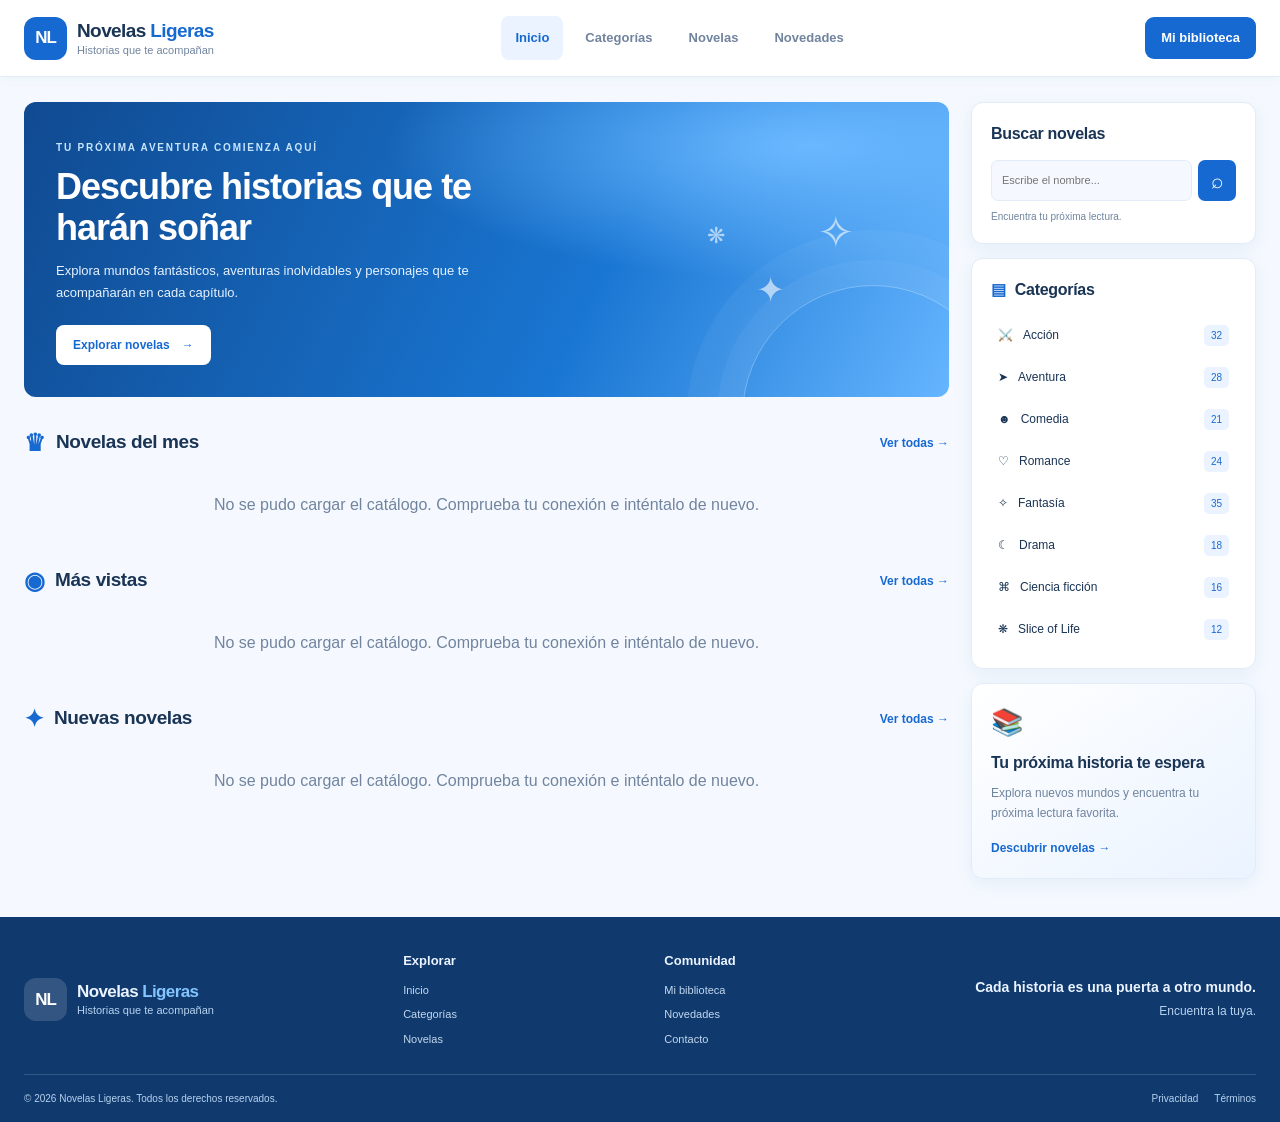
<file: index.html>
<!DOCTYPE html>
<html lang="es">
<head>
  <meta charset="UTF-8">
  <meta name="viewport" content="width=device-width, initial-scale=1.0">
  <meta name="theme-color" content="#1769d2">
  <meta name="description" content="Descubre y explora novelas ligeras, fantasía, aventura y nuevas historias.">

  <title>Novelas Ligeras | Descubre tu próxima historia</title>

  <link rel="stylesheet" href="estilos_pestaña_principal.css">
  <script src="js_pestaña_principal.js" defer></script>
</head>

<body>

  <!-- CABECERA -->
  <header class="cabecera">
    <div class="barra-navegacion">

      <a href="#" class="logo">
        <span class="logo-icono">NL</span>
        <span class="logo-texto">
          <strong>Novelas <span>Ligeras</span></strong>
          <small>Historias que te acompañan</small>
        </span>
      </a>

      <nav class="menu">
        <a href="#inicio" class="activo">Inicio</a>
        <a href="#categorias">Categorías</a>
        <a href="#mes">Novelas</a>
        <a href="#nuevas">Novedades</a>
      </nav>

      <a href="#biblioteca" class="boton-biblioteca">
        Mi biblioteca
      </a>

    </div>
  </header>


  <!-- CONTENIDO PRINCIPAL -->
  <main class="pagina" id="inicio">

    <div class="contenido-principal">

      <!-- BANNER -->
      <section class="banner">
        <div class="banner-contenido">
          <span class="etiqueta">TU PRÓXIMA AVENTURA COMIENZA AQUÍ</span>

          <h1>Descubre historias que te harán soñar</h1>

          <p>
            Explora mundos fantásticos, aventuras inolvidables
            y personajes que te acompañarán en cada capítulo.
          </p>

          <a href="#mes" class="boton-principal">
            Explorar novelas <span>→</span>
          </a>
        </div>

        <div class="banner-decoracion" aria-hidden="true">
          <span>✦</span>
          <span>✧</span>
          <span>❋</span>
        </div>
      </section>


      <!-- NOVELAS DEL MES -->
      <section class="seccion" id="mes">

        <div class="seccion-cabecera">
          <div>
            <span class="seccion-icono">♛</span>
            <h2>Novelas del mes</h2>
          </div>

          <a href="#mes" class="ver-todas">Ver todas →</a>
        </div>

        <!-- Aquí cargará las novelas tu JavaScript -->
        <div class="contenedor">
          <article class="tarjeta-demo">
            <div class="portada-demo">✦</div>
            <h3>Próxima gran aventura</h3>
            <p>Una historia por descubrir</p>
          </article>

          <article class="tarjeta-demo">
            <div class="portada-demo">❋</div>
            <h3>Mundos fantásticos</h3>
            <p>Magia y aventuras</p>
          </article>

          <article class="tarjeta-demo">
            <div class="portada-demo">✧</div>
            <h3>Historias inolvidables</h3>
            <p>Personajes y emociones</p>
          </article>
        </div>

      </section>


      <!-- MÁS VISTAS -->
      <section class="seccion" id="vistas">

        <div class="seccion-cabecera">
          <div>
            <span class="seccion-icono">◉</span>
            <h2>Más vistas</h2>
          </div>

          <a href="#vistas" class="ver-todas">Ver todas →</a>
        </div>

        <div class="contenedor-secundario">
          <article class="tarjeta-demo">
            <div class="portada-demo portada-dos">01</div>
            <h3>Las favoritas</h3>
            <p>Las más populares</p>
          </article>

          <article class="tarjeta-demo">
            <div class="portada-demo portada-tres">02</div>
            <h3>Grandes aventuras</h3>
            <p>Acción y fantasía</p>
          </article>

          <article class="tarjeta-demo">
            <div class="portada-demo portada-cuatro">03</div>
            <h3>Otros mundos</h3>
            <p>Descubre algo nuevo</p>
          </article>
        </div>

      </section>


      <!-- NOVEDADES -->
      <section class="seccion" id="nuevas">

        <div class="seccion-cabecera">
          <div>
            <span class="seccion-icono">✦</span>
            <h2>Nuevas novelas</h2>
          </div>

          <a href="#nuevas" class="ver-todas">Ver todas →</a>
        </div>

        <div class="contenedor-secundario">
          <article class="tarjeta-demo">
            <div class="portada-demo portada-tres">✧</div>
            <h3>Nuevos comienzos</h3>
            <p>Recién llegadas</p>
          </article>

          <article class="tarjeta-demo">
            <div class="portada-demo portada-cuatro">✦</div>
            <h3>Un mundo por explorar</h3>
            <p>Fantasía y misterio</p>
          </article>

          <article class="tarjeta-demo">
            <div class="portada-demo portada-dos">✺</div>
            <h3>Historias recientes</h3>
            <p>Nuevas aventuras</p>
          </article>
        </div>

      </section>

    </div>


    <!-- BARRA LATERAL -->
    <aside class="barra-lateral">

      <section class="panel-busqueda">
        <h2>Buscar novelas</h2>

        <form class="form-busqueda" action="#" role="search">
          <label for="buscador" class="solo-lectores">
            Nombre de la novela
          </label>

          <input
            type="search"
            id="buscador"
            placeholder="Escribe el nombre..."
          >

          <button type="submit" aria-label="Buscar">⌕</button>
        </form>

        <p class="texto-ayuda">Encuentra tu próxima lectura.</p>
      </section>


      <section class="panel-categorias" id="categorias">
        <h2><span>▤</span> Categorías</h2>

        <ul class="lista-categorias">
          <li><a href="#mes">⚔️ <span>Acción</span><small>32</small></a></li>
          <li><a href="#mes">➤ <span>Aventura</span><small>28</small></a></li>
          <li><a href="#mes">☻ <span>Comedia</span><small>21</small></a></li>
          <li><a href="#mes">♡ <span>Romance</span><small>24</small></a></li>
          <li><a href="#mes">✧ <span>Fantasía</span><small>35</small></a></li>
          <li><a href="#mes">☾ <span>Drama</span><small>18</small></a></li>
          <li><a href="#mes">⌘ <span>Ciencia ficción</span><small>16</small></a></li>
          <li><a href="#mes">❋ <span>Slice of Life</span><small>12</small></a></li>
        </ul>
      </section>


      <section class="panel-biblioteca" id="biblioteca">
        <span class="biblioteca-icono">📚</span>
        <h2>Tu próxima historia te espera</h2>
        <p>Explora nuevos mundos y encuentra tu próxima lectura favorita.</p>
        <a href="#mes">Descubrir novelas →</a>
      </section>

    </aside>

  </main>


  <!-- PIE DE PÁGINA -->
  <footer class="footer">
    <div class="footer-contenido">

      <a href="#inicio" class="logo logo-footer">
        <span class="logo-icono">NL</span>
        <span class="logo-texto">
          <strong>Novelas <span>Ligeras</span></strong>
          <small>Historias que te acompañan</small>
        </span>
      </a>

      <div class="footer-columna">
        <h3>Explorar</h3>
        <a href="#inicio">Inicio</a>
        <a href="#categorias">Categorías</a>
        <a href="#mes">Novelas</a>
      </div>

      <div class="footer-columna">
        <h3>Comunidad</h3>
        <a href="#biblioteca">Mi biblioteca</a>
        <a href="#nuevas">Novedades</a>
        <a href="mailto:contacto@ejemplo.com">Contacto</a>
      </div>

      <div class="footer-mensaje">
        <p>Cada historia es una puerta a otro mundo.</p>
        <span>Encuentra la tuya.</span>
      </div>

    </div>

    <div class="footer-inferior">
      <p>© 2026 Novelas Ligeras. Todos los derechos reservados.</p>
      <div>
        <a href="#privacidad">Privacidad</a>
        <a href="#terminos">Términos</a>
      </div>
    </div>
  </footer>

</body>
</html>
</file>
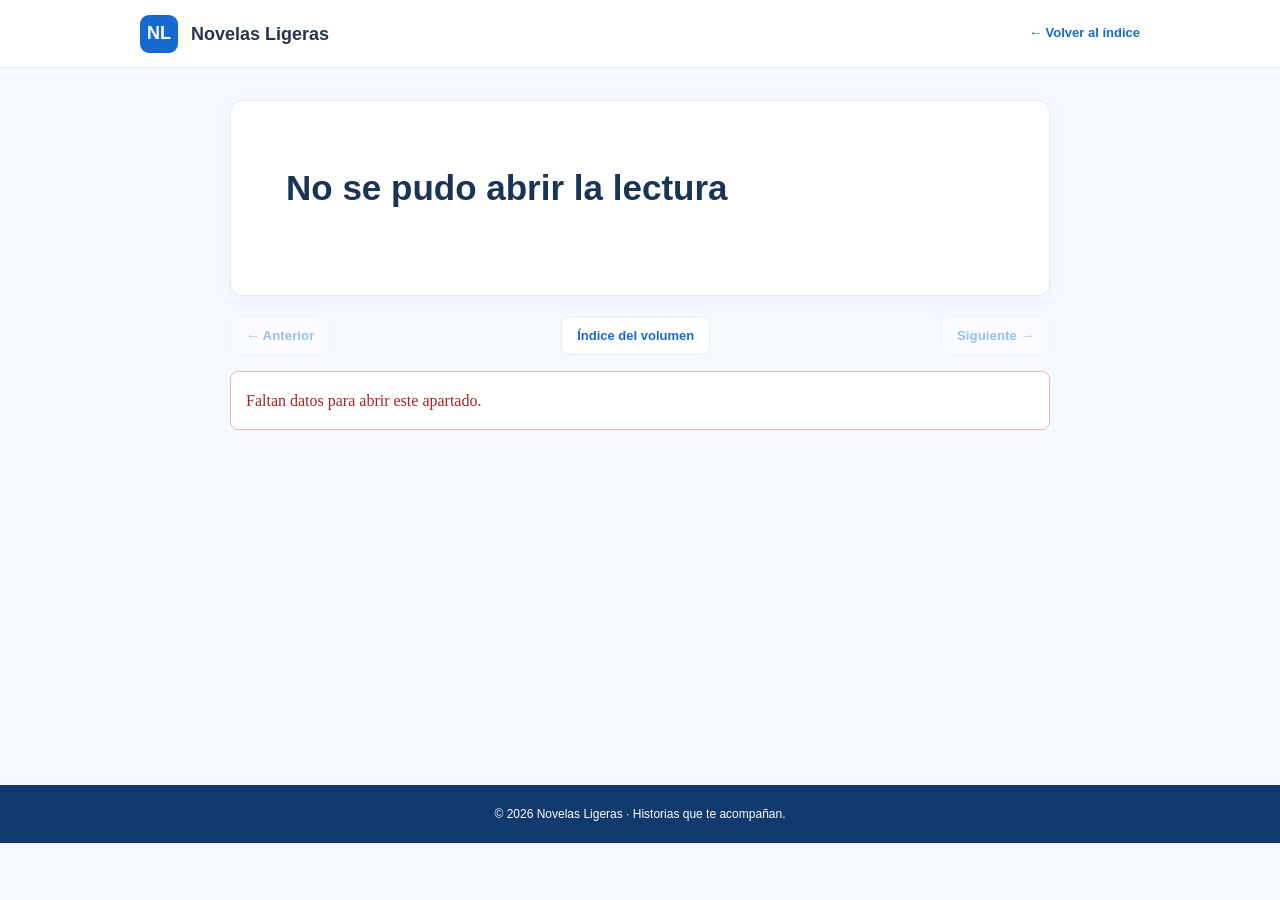
<file: lectura.html>
<!DOCTYPE html><html lang="es"><head><meta charset="UTF-8"><meta name="viewport" content="width=device-width,initial-scale=1"><meta name="theme-color" content="#1769d2"><title>Lector | Novelas Ligeras</title><link rel="stylesheet" href="lectura.css"><script src="lectura.js" defer></script></head><body>
<header class="barra"><a class="logo" href="index.html"><span>NL</span> Novelas <b>Ligeras</b></a><a id="volver-indice" href="index.html">← Volver al índice</a></header>
<main class="lector"><div class="progreso" id="progreso">Cargando lectura...</div><article><p class="tipo" id="tipo-apartado"></p><h1 id="titulo-apartado">Cargando...</h1><div id="texto-lectura" class="texto-lectura"></div></article>
<nav class="navegacion"><button id="anterior" type="button" disabled>← Anterior</button><a id="ir-indice" href="#">Índice del volumen</a><button id="siguiente" type="button" disabled>Siguiente →</button></nav><p id="error" class="error" hidden></p></main><footer>© 2026 Novelas Ligeras · Historias que te acompañan.</footer></body></html>
</file>
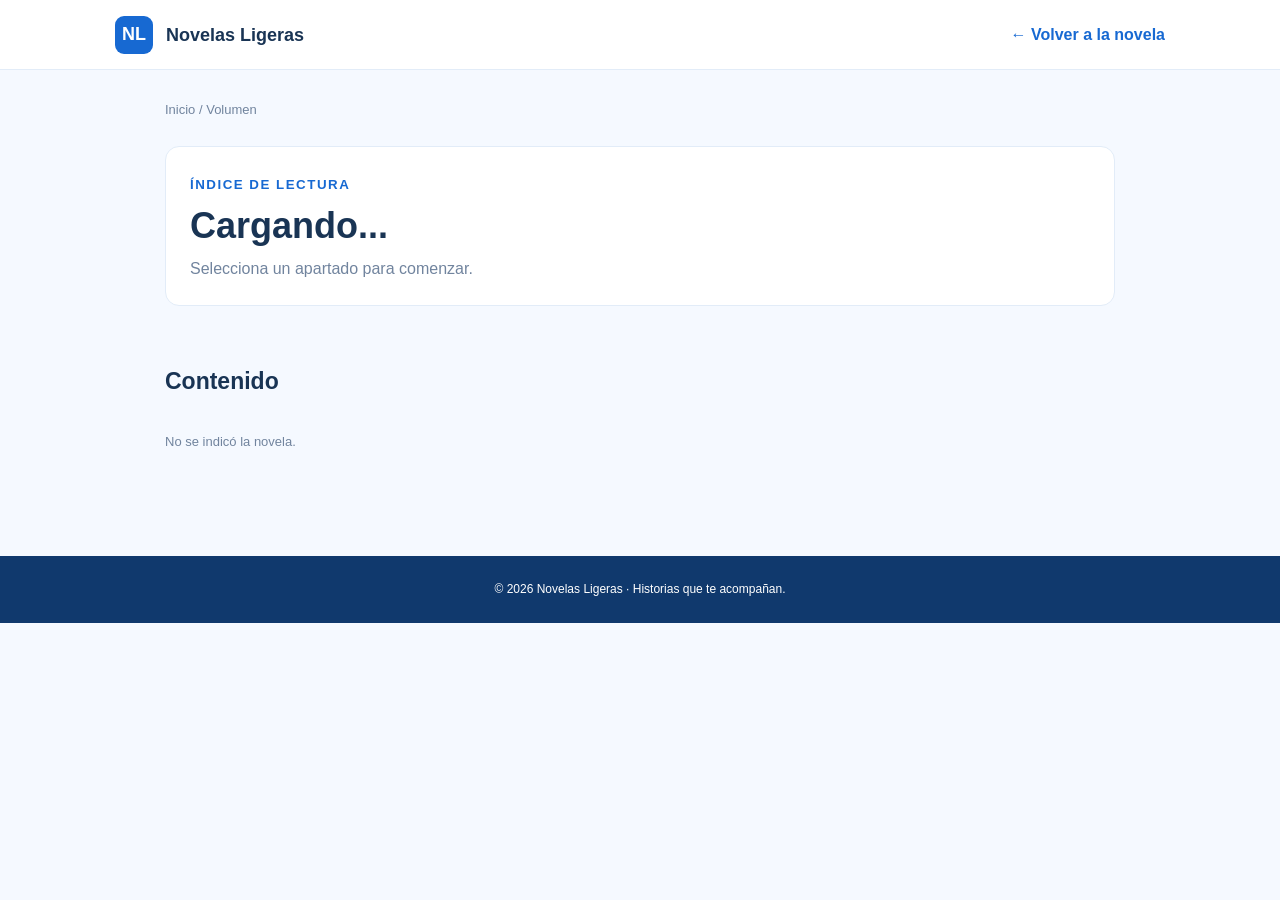
<file: muestra-contenido.html>
<!DOCTYPE html><html lang="es"><head><meta charset="UTF-8"><meta name="viewport" content="width=device-width,initial-scale=1"><meta name="theme-color" content="#1769d2"><title>Índice del volumen | Novelas Ligeras</title><link rel="stylesheet" href="muestra-contenido.css"><script src="muestra-contenido.js" defer></script></head><body>
<header class="barra"><a class="logo" href="index.html"><span>NL</span> Novelas <b>Ligeras</b></a><a id="volver-novela" href="index.html">← Volver a la novela</a></header>
<main class="pagina"><p class="migas" id="migas">Inicio / Volumen</p><section class="cabecera-volumen"><img id="portada-volumen" alt="Portada del volumen" hidden><div><small>ÍNDICE DE LECTURA</small><h1 id="titulo-volumen">Cargando...</h1><p id="subtitulo-volumen">Selecciona un apartado para comenzar.</p></div></section>
<section><div class="titulo-seccion"><h2>Contenido</h2><span id="contador"></span></div><p id="estado">Cargando contenido...</p><div id="lista-contenido" class="lista"></div></section><section class="controles-extras"><button id="boton-ilustraciones-extras" class="boton-extras" type="button" aria-expanded="false" hidden>Ver ilustraciones extras</button><span id="contador-ilustraciones-extras"></span></section><section id="seccion-ilustraciones-extras" class="seccion-ilustraciones-extras" hidden><div class="titulo-seccion"><h2>Ilustraciones extras</h2><span>Imágenes que no aparecen en el lector</span></div><div id="galeria-ilustraciones-extras" class="galeria-ilustraciones-extras"></div></section><div id="visor-ilustracion" class="visor-ilustracion" hidden role="dialog" aria-modal="true" aria-label="Visor de ilustración"><div class="barra-visor"><span id="titulo-imagen-ampliada"></span><div><button id="alejar-imagen" type="button" aria-label="Alejar">−</button><button id="acercar-imagen" type="button" aria-label="Acercar">+</button><button id="cerrar-visor" type="button" aria-label="Cerrar">×</button></div></div><div class="lienzo-visor"><img id="imagen-ampliada" alt="Ilustración ampliada"></div></div></main><footer>© 2026 Novelas Ligeras · Historias que te acompañan.</footer></body></html>
</file>
<file: estilos_pestaña_principal.css>
/* =========================================
   1. VARIABLES DEL DISEÑO
========================================= */

:root {
  --color-principal: #1769d2;
  --color-principal-hover: #0e54b4;
  --color-secundario: #65b5ff;
  --color-fondo: #f5f9ff;
  --color-superficie: #ffffff;
  --color-texto: #193454;
  --color-texto-suave: #71849e;
  --color-borde: #e2ecf8;
  --color-footer: #10396d;
  --color-destacado: #eaf3ff;

  --sombra: 0 5px 18px rgba(32, 83, 143, 0.07);
  --radio: 12px;
  --ancho-maximo: 1440px;
}


/* =========================================
   2. REINICIO Y BASE
========================================= */

* {
  box-sizing: border-box;
  margin: 0;
  padding: 0;
}

html {
  scroll-behavior: smooth;
  scroll-padding-top: 90px;
}

body {
  font-family: Arial, Helvetica, sans-serif;
  background: var(--color-fondo);
  color: var(--color-texto);
  line-height: 1.5;
}

a {
  color: inherit;
  text-decoration: none;
}

button,
input {
  font: inherit;
}

button,
a {
  -webkit-tap-highlight-color: transparent;
}

button {
  cursor: pointer;
}

img {
  display: block;
  max-width: 100%;
}

.solo-lectores {
  position: absolute;
  width: 1px;
  height: 1px;
  padding: 0;
  margin: -1px;
  overflow: hidden;
  clip-path: inset(50%);
  white-space: nowrap;
}


/* =========================================
   3. CABECERA Y NAVEGACIÓN
========================================= */

.cabecera {
  background: var(--color-superficie);
  border-bottom: 1px solid var(--color-borde);
  box-shadow: 0 2px 12px rgba(30, 75, 130, 0.04);
}

.barra-navegacion {
  width: min(100% - 48px, var(--ancho-maximo));
  min-height: 76px;
  margin: auto;
  display: flex;
  align-items: center;
  justify-content: space-between;
  gap: 28px;
}

.logo {
  display: inline-flex;
  align-items: center;
  gap: 10px;
  flex-shrink: 0;
}

.logo-icono {
  width: 43px;
  height: 43px;
  display: grid;
  place-items: center;
  border-radius: 12px;
  background: var(--color-principal);
  color: white;
  font-weight: 800;
  font-size: 17px;
  letter-spacing: -1px;
}

.logo-texto {
  display: flex;
  flex-direction: column;
  line-height: 1.3;
}

.logo-texto strong {
  font-size: 19px;
  letter-spacing: -0.6px;
}

.logo-texto strong span {
  color: var(--color-principal);
}

.logo-texto small {
  font-size: 11px;
  color: var(--color-texto-suave);
}

.menu {
  display: flex;
  align-items: center;
  gap: 8px;
}

.menu a {
  padding: 12px 14px;
  border-radius: 8px;
  color: var(--color-texto-suave);
  font-size: 13px;
  font-weight: 600;
  transition: background 0.2s, color 0.2s;
}

.menu a:hover,
.menu a.activo {
  color: var(--color-principal);
  background: var(--color-destacado);
}

.boton-biblioteca {
  padding: 11px 16px;
  background: var(--color-principal);
  color: white;
  border-radius: 9px;
  font-size: 13px;
  font-weight: 700;
  transition: background 0.2s;
}

.boton-biblioteca:hover {
  background: var(--color-principal-hover);
}


/* =========================================
   4. DISTRIBUCIÓN PRINCIPAL
========================================= */

.pagina {
  width: min(100% - 48px, var(--ancho-maximo));
  margin: 25px auto 38px;
  display: grid;
  grid-template-columns: minmax(0, 1fr) 285px;
  gap: 22px;
  align-items: start;
}

.contenido-principal {
  min-width: 0;
}


/* =========================================
   5. BANNER PRINCIPAL
========================================= */

.banner {
  position: relative;
  min-height: 230px;
  overflow: hidden;
  display: flex;
  align-items: center;
  padding: 32px;
  border-radius: var(--radio);
  background:
    radial-gradient(ellipse at 85% 15%, #6ab8ff 0%, transparent 38%),
    linear-gradient(115deg, #104a91, #1976d2 62%, #65b5ff);
  color: white;
  isolation: isolate;
}

.banner::before {
  content: "";
  position: absolute;
  width: 260px;
  height: 260px;
  right: -55px;
  bottom: -150px;
  border: 1px solid rgba(255, 255, 255, 0.3);
  border-radius: 50%;
  box-shadow:
    0 0 0 25px rgba(255, 255, 255, 0.04),
    0 0 0 55px rgba(255, 255, 255, 0.04);
  z-index: -1;
}

.banner-contenido {
  max-width: 530px;
  position: relative;
  z-index: 1;
}

.etiqueta {
  display: inline-block;
  margin-bottom: 12px;
  color: #c6e5ff;
  font-size: 10px;
  font-weight: 800;
  letter-spacing: 1.8px;
}

.banner h1 {
  max-width: 470px;
  margin-bottom: 12px;
  font-size: clamp(26px, 3vw, 36px);
  line-height: 1.13;
  letter-spacing: -1px;
}

.banner p {
  max-width: 440px;
  margin-bottom: 20px;
  color: #e5f2ff;
  font-size: 13px;
  line-height: 1.7;
}

.boton-principal {
  display: inline-flex;
  align-items: center;
  gap: 12px;
  padding: 11px 17px;
  border-radius: 8px;
  background: white;
  color: var(--color-principal);
  font-size: 12px;
  font-weight: 800;
  transition: transform 0.2s, box-shadow 0.2s;
}

.boton-principal:hover {
  transform: translateY(-2px);
  box-shadow: 0 5px 15px rgba(0, 0, 0, 0.13);
}

.banner-decoracion {
  position: absolute;
  right: 8%;
  bottom: 20px;
  color: rgba(255, 255, 255, 0.6);
  font-size: 25px;
  pointer-events: none;
}

.banner-decoracion span:nth-child(1) {
  position: absolute;
  right: 90px;
  bottom: 60px;
  font-size: 35px;
}

.banner-decoracion span:nth-child(2) {
  position: absolute;
  right: 20px;
  bottom: 110px;
  font-size: 45px;
}

.banner-decoracion span:nth-child(3) {
  position: absolute;
  right: 150px;
  bottom: 125px;
  font-size: 22px;
}


/* =========================================
   6. SECCIONES DE NOVELAS
========================================= */

.seccion {
  margin-top: 28px;
  min-width: 0;
}

.seccion-cabecera {
  display: flex;
  justify-content: space-between;
  align-items: center;
  gap: 12px;
  margin-bottom: 14px;
}

.seccion-cabecera > div {
  display: flex;
  align-items: center;
  gap: 10px;
}

.seccion-icono {
  color: var(--color-principal);
  font-size: 24px;
  font-weight: 800;
}

.seccion h2 {
  font-size: 19px;
  line-height: 1.3;
  letter-spacing: -0.4px;
}

.ver-todas {
  color: var(--color-principal);
  font-size: 12px;
  font-weight: 700;
  white-space: nowrap;
}

.ver-todas:hover {
  color: var(--color-principal-hover);
  text-decoration: underline;
}


/* =========================================
   7. CONTENEDORES Y TARJETAS
========================================= */

.contenedor,
.contenedor-secundario {
  display: grid;
  grid-template-columns: repeat(3, minmax(0, 1fr));
  gap: 13px;
  min-width: 0;
}

.contenedor:empty::before {
  content: "Cargando novelas...";
  grid-column: 1 / -1;
  padding: 28px;
  text-align: center;
  color: var(--color-texto-suave);
  background: var(--color-superficie);
  border: 1px solid var(--color-borde);
  border-radius: var(--radio);
}

.novela-wrapper,
.tarjeta-demo {
  min-width: 0;
  color: inherit;
  text-decoration: none;
  padding: 10px;
  overflow: hidden;
  border: 1px solid var(--color-borde);
  border-radius: 10px;
  background: var(--color-superficie);
  box-shadow: var(--sombra);
  transition: transform 0.2s, box-shadow 0.2s;
}

.novela-wrapper:hover,
.tarjeta-demo:hover {
  transform: translateY(-3px);
  box-shadow: 0 8px 22px rgba(32, 83, 143, 0.12);
}

.novela {
  min-width: 0;
}

.novela h3,
.tarjeta-demo h3 {
  margin: 9px 0 5px;
  overflow-wrap: anywhere;
  font-size: 13px;
  line-height: 1.4;
  color: var(--color-texto);
}

.novela img {
  width: 100%;
  height: 145px;
  object-fit: cover;
  border-radius: 7px;
  background: var(--color-destacado);
}

.novela .lore {
  display: -webkit-box;
  margin: 6px 0;
  overflow: hidden;
  color: var(--color-texto-suave);
  font-size: 11px;
  line-height: 1.5;
  -webkit-box-orient: vertical;
  -webkit-line-clamp: 2;
}

.valor-genero {
  display: flex;
  flex-wrap: wrap;
  align-items: center;
  justify-content: space-between;
  gap: 6px;
  margin-top: 7px;
}

.novela .genero {
  color: var(--color-texto-suave);
  font-size: 10px;
}

.novela .valoracion {
  color: #d58b08;
  font-size: 11px;
  font-weight: 700;
}


/* Tarjetas provisionales de demostración */

.tarjeta-demo {
  padding: 10px;
}

.tarjeta-demo > p {
  color: var(--color-texto-suave);
  font-size: 11px;
}

.portada-demo {
  min-height: 120px;
  display: grid;
  place-items: center;
  border-radius: 7px;
  color: white;
  font-size: 38px;
  font-weight: 800;
  background: linear-gradient(145deg, #65b5ff, #1769d2);
}

.portada-dos {
  background: linear-gradient(145deg, #b4d8ff, #527fc5);
}

.portada-tres {
  background: linear-gradient(145deg, #5c83bf, #1a3769);
}

.portada-cuatro {
  background: linear-gradient(145deg, #8bd5e9, #426db1);
}


/* =========================================
   8. BARRA LATERAL
========================================= */

.barra-lateral {
  display: flex;
  flex-direction: column;
  gap: 14px;
  min-width: 0;
}

.panel-busqueda,
.panel-categorias,
.panel-biblioteca {
  padding: 19px;
  border: 1px solid var(--color-borde);
  border-radius: var(--radio);
  background: var(--color-superficie);
  box-shadow: var(--sombra);
}

.barra-lateral h2 {
  margin-bottom: 14px;
  font-size: 16px;
  letter-spacing: -0.3px;
}

.form-busqueda {
  display: flex;
  gap: 6px;
}

.form-busqueda input {
  width: 100%;
  min-width: 0;
  padding: 11px 10px;
  border: 1px solid var(--color-borde);
  border-radius: 7px;
  outline: none;
  background: var(--color-fondo);
  color: var(--color-texto);
  font-size: 11px;
}

.form-busqueda input:focus {
  border-color: var(--color-principal);
  box-shadow: 0 0 0 3px rgba(23, 105, 210, 0.1);
}

.form-busqueda button {
  flex-shrink: 0;
  width: 38px;
  border: none;
  border-radius: 7px;
  background: var(--color-principal);
  color: white;
  font-size: 21px;
  transition: background 0.2s;
}

.form-busqueda button:hover {
  background: var(--color-principal-hover);
}

.texto-ayuda {
  margin-top: 8px;
  color: var(--color-texto-suave);
  font-size: 10px;
}

.panel-categorias h2 span {
  margin-right: 5px;
  color: var(--color-principal);
}

.lista-categorias {
  list-style: none;
}

.lista-categorias li + li {
  margin-top: 3px;
}

.lista-categorias a {
  display: flex;
  align-items: center;
  gap: 10px;
  padding: 9px 7px;
  border-radius: 7px;
  color: var(--color-texto);
  font-size: 12px;
  transition: background 0.2s, color 0.2s;
}

.lista-categorias a:hover {
  color: var(--color-principal);
  background: var(--color-destacado);
}

.lista-categorias a > span {
  flex: 1;
}

.lista-categorias small {
  padding: 3px 7px;
  border-radius: 5px;
  background: var(--color-destacado);
  color: var(--color-principal);
  font-size: 10px;
}

.panel-biblioteca {
  background: linear-gradient(145deg, var(--color-superficie), var(--color-destacado));
}

.biblioteca-icono {
  display: block;
  margin-bottom: 9px;
  font-size: 26px;
}

.panel-biblioteca h2 {
  margin-bottom: 8px;
}

.panel-biblioteca p {
  margin-bottom: 12px;
  color: var(--color-texto-suave);
  font-size: 12px;
  line-height: 1.7;
}

.panel-biblioteca a {
  color: var(--color-principal);
  font-size: 12px;
  font-weight: 700;
}


/* =========================================
   9. PIE DE PÁGINA
========================================= */

.footer {
  padding: 34px 24px 0;
  background: var(--color-footer);
  color: #eaf3ff;
}

.footer-contenido,
.footer-inferior {
  width: min(100%, var(--ancho-maximo));
  margin: auto;
}

.footer-contenido {
  display: grid;
  grid-template-columns: 1.5fr 1fr 1fr 1.4fr;
  gap: 25px;
  padding-bottom: 27px;
}

.logo-footer .logo-icono {
  background: rgba(255, 255, 255, 0.14);
  color: white;
}

.logo-footer .logo-texto strong {
  font-size: 17px;
}

.logo-footer .logo-texto strong span {
  color: #83c5ff;
}

.logo-footer .logo-texto small {
  color: #b6d2f0;
}

.footer-columna {
  display: flex;
  flex-direction: column;
  align-items: flex-start;
  gap: 8px;
}

.footer-columna h3 {
  margin-bottom: 3px;
  font-size: 13px;
}

.footer-columna a {
  color: #c3d8ef;
  font-size: 11px;
}

.footer-columna a:hover,
.footer-inferior a:hover {
  color: white;
  text-decoration: underline;
}

.footer-mensaje {
  align-self: center;
  text-align: right;
}

.footer-mensaje p {
  font-size: 14px;
  font-weight: 700;
}

.footer-mensaje span {
  color: #b6d2f0;
  font-size: 12px;
}

.footer-inferior {
  display: flex;
  justify-content: space-between;
  gap: 15px;
  padding: 16px 0;
  border-top: 1px solid rgba(255, 255, 255, 0.15);
  color: #b6d2f0;
  font-size: 10px;
}

.footer-inferior > div {
  display: flex;
  gap: 16px;
}


/* =========================================
   10. TABLET
========================================= */

@media (max-width: 1000px) {
  .barra-navegacion {
    gap: 14px;
  }

  .menu {
    gap: 2px;
  }

  .menu a {
    padding: 10px 8px;
    font-size: 12px;
  }

  .pagina {
    grid-template-columns: minmax(0, 1fr) 245px;
    gap: 16px;
  }

  .contenedor,
  .contenedor-secundario {
    grid-template-columns: repeat(2, minmax(0, 1fr));
  }

  .footer-contenido {
    grid-template-columns: repeat(2, minmax(0, 1fr));
  }
}


/* =========================================
   11. MÓVILES
========================================= */

@media (max-width: 700px) {
  .barra-navegacion {
    width: min(100% - 28px, var(--ancho-maximo));
    min-height: auto;
    padding: 14px 0;
    flex-wrap: wrap;
    justify-content: space-between;
  }

  .logo-texto strong {
    font-size: 17px;
  }

  .boton-biblioteca {
    padding: 9px 11px;
    font-size: 11px;
  }

  .menu {
    order: 3;
    width: 100%;
    overflow-x: auto;
    padding-top: 7px;
  }

  .menu a {
    flex-shrink: 0;
    padding: 9px 11px;
  }

  .pagina {
    width: calc(100% - 28px);
    margin-top: 15px;
    grid-template-columns: minmax(0, 1fr);
  }

  .banner {
    min-height: 240px;
    padding: 24px 20px;
  }

  .banner h1 {
    font-size: 29px;
  }

  .banner p {
    max-width: 330px;
    font-size: 12px;
  }

  .banner-decoracion {
    right: -35px;
    opacity: 0.6;
  }

  .barra-lateral {
    display: grid;
    grid-template-columns: repeat(2, minmax(0, 1fr));
    align-items: start;
  }

  .panel-biblioteca {
    grid-column: 1 / -1;
  }

  .footer {
    padding: 28px 18px 0;
  }

  .footer-contenido {
    gap: 25px 18px;
  }

  .footer-mensaje {
    text-align: left;
  }
}


/* =========================================
   12. MÓVILES PEQUEÑOS
========================================= */

@media (max-width: 420px) {
  .contenedor,
  .contenedor-secundario {
    grid-template-columns: repeat(2, minmax(0, 1fr));
    gap: 9px;
  }

  .novela-wrapper,
  .tarjeta-demo {
    padding: 7px;
  }

  .novela img {
    height: 115px;
  }

  .portada-demo {
    min-height: 100px;
  }

  .seccion h2 {
    font-size: 16px;
  }

  .seccion-icono {
    font-size: 20px;
  }

  .ver-todas {
    font-size: 10px;
  }

  .barra-lateral {
    grid-template-columns: minmax(0, 1fr);
  }

  .panel-biblioteca {
    grid-column: auto;
  }

  .footer-contenido {
    grid-template-columns: minmax(0, 1fr) minmax(0, 1fr);
  }

  .footer-inferior {
    flex-direction: column;
    line-height: 1.8;
  }
}



/* Mensaje cuando no se puede cargar el catálogo remoto */
.mensaje-catalogo-error {
  grid-column: 1 / -1;
  padding: 18px;
  color: var(--color-texto-suave);
  text-align: center;
}
</file>
<file: lectura.css>
:root{--azul:#1769d2;--fondo:#f5f9ff;--texto:#24364b;--suave:#71849e;--borde:#e2ecf8}*{box-sizing:border-box}body{margin:0;background:var(--fondo);color:var(--texto);font:16px/1.7 Georgia,"Times New Roman",serif}.barra{min-height:68px;padding:12px max(20px,calc((100% - 1000px)/2));display:flex;align-items:center;justify-content:space-between;gap:12px;background:white;border-bottom:1px solid var(--borde);font-family:Arial,sans-serif}.logo{color:var(--texto);text-decoration:none;font-size:18px;font-weight:700}.logo span{display:inline-grid;place-items:center;width:38px;height:38px;margin-right:8px;border-radius:9px;background:var(--azul);color:white}.barra>a:last-child{color:var(--azul);text-decoration:none;font-size:13px;font-weight:700}.lector{width:min(100% - 30px,820px);min-height:70vh;margin:32px auto 55px}.progreso{margin-bottom:16px;color:var(--suave);font:12px Arial,sans-serif}article{padding:clamp(22px,5vw,55px);background:white;border:1px solid var(--borde);border-radius:12px;box-shadow:0 5px 20px #20538f0b}.tipo{margin:0;color:var(--azul);font:800 11px Arial,sans-serif;letter-spacing:1.5px;text-transform:uppercase}h1{margin:10px 0 30px;font:700 clamp(25px,4vw,35px)/1.25 Arial,sans-serif;color:#193454}.texto-lectura{font-size:19px;line-height:1.95;white-space:pre-wrap;overflow-wrap:anywhere}.navegacion{display:flex;justify-content:space-between;align-items:center;gap:12px;margin-top:20px;font:13px Arial,sans-serif}.navegacion button,.navegacion a{padding:11px 15px;border:1px solid var(--borde);border-radius:8px;background:white;color:var(--azul);font-weight:700;text-decoration:none;cursor:pointer}.navegacion button:disabled{opacity:.4;cursor:not-allowed}.error{padding:15px;background:white;border:1px solid #e5b8b8;border-radius:8px;color:#a22}[hidden]{display:none!important}footer{padding:22px;text-align:center;background:#10396d;color:white;font:12px Arial,sans-serif}@media(max-width:520px){.barra{padding:10px}.logo{font-size:15px}.lector{width:calc(100% - 20px);margin-top:18px}.texto-lectura{font-size:17px}.navegacion{flex-wrap:wrap}.navegacion a{order:3;width:100%;text-align:center}}

.galeria-ilustraciones {
    display: flex;
    flex-direction: column;
    align-items: center;
    gap: 22px;
    margin: 25px 0 35px;
}

.galeria-ilustraciones img {
    display: block;
    max-width: 100%;
    width: auto;
    max-height: 750px;
    object-fit: contain;
    border-radius: 8px;
}
</file>
<file: muestra-contenido.css>
:root{--azul:#1769d2;--fondo:#f5f9ff;--texto:#193454;--suave:#71849e;--borde:#e2ecf8}*{box-sizing:border-box}body{margin:0;background:var(--fondo);color:var(--texto);font:16px/1.6 Arial,sans-serif}a{color:var(--azul);text-decoration:none;font-weight:700}.barra{min-height:70px;padding:12px max(20px,calc((100% - 1050px)/2));display:flex;justify-content:space-between;align-items:center;gap:15px;background:white;border-bottom:1px solid var(--borde)}.logo{color:var(--texto);font-size:18px}.logo span{display:inline-grid;place-items:center;width:38px;height:38px;margin-right:8px;border-radius:9px;background:var(--azul);color:white}.pagina{width:min(100% - 32px,950px);margin:30px auto 60px}.migas{color:var(--suave);font-size:13px}.cabecera-volumen{display:flex;align-items:center;gap:25px;margin:25px 0 38px;padding:24px;background:white;border:1px solid var(--borde);border-radius:14px}.cabecera-volumen img{width:125px;max-height:185px;object-fit:cover;border-radius:8px}.cabecera-volumen small{color:var(--azul);font-weight:800;letter-spacing:1.5px}.cabecera-volumen h1{margin:8px 0;font-size:clamp(25px,4vw,36px);line-height:1.2}.cabecera-volumen p{color:var(--suave);margin:0}.titulo-seccion{display:flex;justify-content:space-between;align-items:center;gap:15px}.titulo-seccion h2{font-size:23px}.titulo-seccion span,#estado{color:var(--suave);font-size:13px}.lista{display:grid;gap:12px}.elemento{display:flex;align-items:center;gap:15px;padding:16px 18px;background:white;border:1px solid var(--borde);border-radius:10px;box-shadow:0 4px 14px #20538f0b;transition:.2s}.elemento:hover{border-color:var(--azul);transform:translateY(-2px)}.numero{flex:none;display:grid;place-items:center;width:40px;height:40px;border-radius:9px;background:#eaf3ff;color:var(--azul);font-weight:800}.elemento strong{display:block;color:var(--texto)}.elemento small{color:var(--suave)}.separador-capitulo{margin:18px 0 0;padding:10px 14px;border-left:3px solid var(--azul);background:#eaf3ff;color:var(--texto);font-weight:800}footer{padding:24px;text-align:center;background:#10396d;color:white;font-size:12px}[hidden]{display:none!important}@media(max-width:550px){.barra{padding:12px}.logo{font-size:15px}.cabecera-volumen{align-items:flex-start;padding:16px;gap:15px}.cabecera-volumen img{width:90px}.elemento{padding:13px}.pagina{width:calc(100% - 24px)}}

.seccion-ilustraciones-extras{margin-top:42px}.galeria-ilustraciones-extras{display:grid;grid-template-columns:repeat(auto-fill,minmax(150px,1fr));gap:14px}.ilustracion-extra{display:block;padding:7px;background:#fff;border:1px solid var(--borde);border-radius:10px;overflow:hidden}.ilustracion-extra img{display:block;width:100%;height:220px;object-fit:contain;background:#f0f4fa;border-radius:6px;transition:transform .2s}.ilustracion-extra:hover img{transform:scale(1.025)}@media(max-width:550px){.galeria-ilustraciones-extras{grid-template-columns:repeat(2,minmax(0,1fr))}.ilustracion-extra img{height:190px}}
.controles-extras{display:flex;align-items:center;gap:14px;margin-top:30px}.boton-extras{border:0;border-radius:10px;padding:13px 18px;background:var(--azul);color:#fff;font-weight:800;font-size:15px;cursor:pointer}.boton-extras:hover{filter:brightness(.93)}#contador-ilustraciones-extras{color:var(--suave);font-size:13px}.seccion-ilustraciones-extras{margin-top:24px}.galeria-ilustraciones-extras{display:grid;grid-template-columns:repeat(auto-fill,minmax(155px,1fr));gap:14px}.tarjeta-ilustracion-extra{padding:8px;border:1px solid var(--borde);border-radius:11px;background:#fff;text-align:left;cursor:zoom-in;color:var(--texto)}.tarjeta-ilustracion-extra img{display:block;width:100%;height:210px;object-fit:contain;background:#f0f4fa;border-radius:7px}.tarjeta-ilustracion-extra span{display:block;margin-top:8px;font-size:12px;line-height:1.4}.visor-ilustracion{position:fixed;inset:0;z-index:9999;background:#071426f2;display:flex;flex-direction:column;padding:12px}.visor-ilustracion[hidden]{display:none}.barra-visor{display:flex;justify-content:space-between;align-items:center;gap:12px;color:#fff;padding:6px 2px 12px}.barra-visor span{font-size:13px}.barra-visor button{width:42px;height:38px;margin-left:7px;border:0;border-radius:8px;background:#fff;color:#123;font-size:23px;cursor:pointer}.lienzo-visor{flex:1;min-height:0;display:grid;place-items:center;overflow:auto}.lienzo-visor img{max-width:100%;max-height:100%;object-fit:contain;transform-origin:center;cursor:zoom-in;transition:transform .15s}.visor-abierto{overflow:hidden}@media(max-width:550px){.galeria-ilustraciones-extras{grid-template-columns:repeat(2,minmax(0,1fr))}.tarjeta-ilustracion-extra img{height:185px}.controles-extras{align-items:flex-start;flex-direction:column}}
</file>
